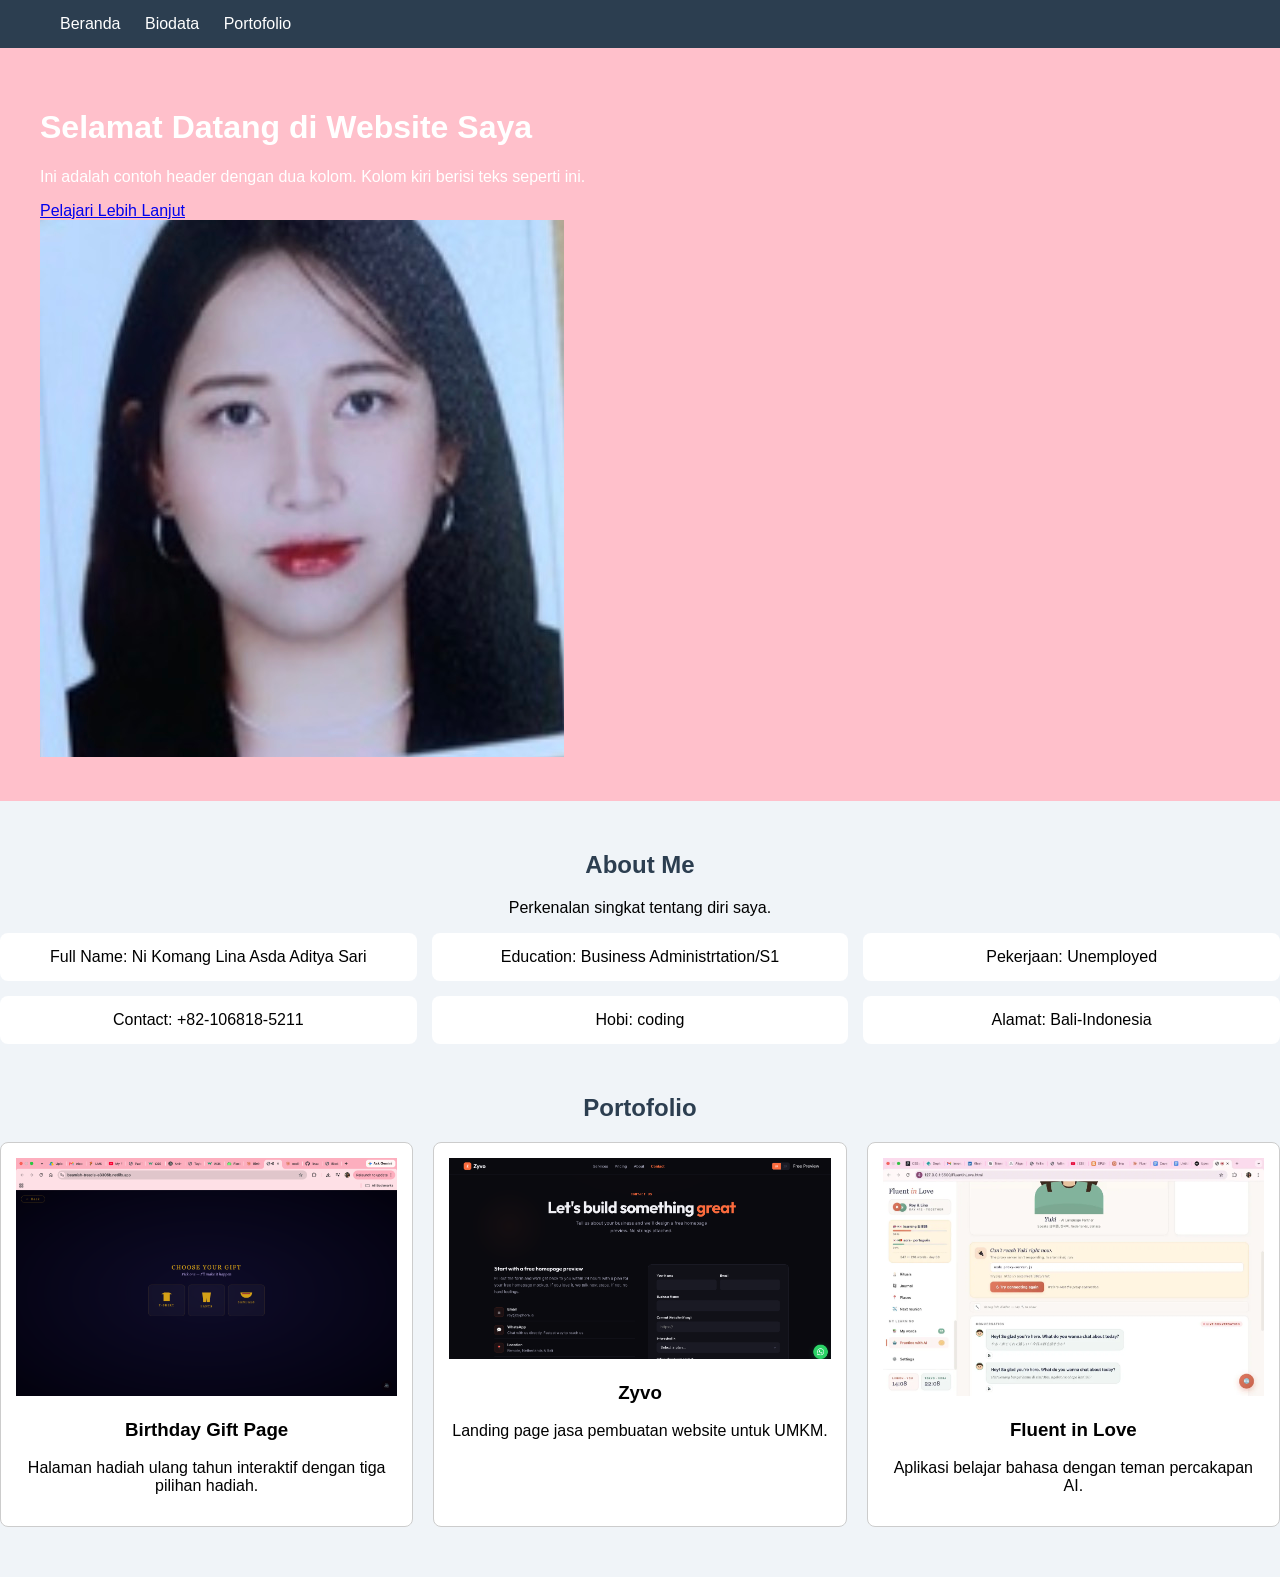
<file: sesi-2/index.html>
<!DOCTYPE html>
<html lang="id">
  <head>
    <meta charset="UTF-8">
    <title>Biodata Lina</title>
    <link rel="stylesheet" href="styles.css">
  </head>
  <body>
    <!-- SECTION 1: MENU -->
    <div class="menu">
      <a href="#">Beranda</a>
      <a href="#">Biodata</a>
      <a href="#">Portofolio</a>
    </div>
    <!-- SECTION 2: JUDUL & GAMBAR -->
    <div class="hero">
      <div class="hero-teks">
        <h1>Selamat Datang di Website Saya</h1>
        <p>Ini adalah contoh header dengan dua kolom. Kolom kiri berisi teks seperti ini.</p>
        <a href="#">Pelajari Lebih Lanjut</a>
      </div>
      <div class="hero-gambar">
        <img src="./images/photo1.jpg" alt="Foto Lina">
      </div>
    </div>

          <!-- SECTION 3: BIODATA -->
    <div class="biodata">
      <h2>About Me</h2>
      <p>Perkenalan singkat tentang diri saya.</p>

      <div class="biodata-grid">
  <div class="box">Full Name: Ni Komang Lina Asda Aditya Sari</div>
  <div class="box">Education: Business Administrtation/S1</div>
  <div class="box">Pekerjaan: Unemployed</div>
  <div class="box">Contact: +82-106818-5211</div>
  <div class="box">Hobi: coding</div>
  <div class="box">Alamat: Bali-Indonesia</div>
</div>
    </div>
        <!-- SECTION 4: PORTOFOLIO -->
    <div class="portofolio">
      <h2>Portofolio</h2>

      <div class="proyek-list">
        <div class="proyek">
          <img src="./images/photo2.png" alt="Foto project 1">
          <h3>Birthday Gift Page </h3>
          <p>Halaman hadiah ulang tahun interaktif dengan tiga pilihan hadiah.</p>
        </div>

        <div class="proyek">
          <img src="./images/photo3.png" alt="Foto project 2">
          <h3>Zyvo</h3>
          <p>Landing page jasa pembuatan website untuk UMKM.</p>
        </div>

        <div class="proyek">
          <img src="./images/photo4.webp" alt="Foto project 3">
          <h3>Fluent in Love</h3>
          <p>Aplikasi belajar bahasa dengan teman percakapan AI.</p>
        </div>
      </div>
      </div>
  </body>
</html>
</file>
<file: sesi-2/styles.css>
body {
  font-family: Arial, sans-serif;
  background-color: #f0f4f8;
  margin: 0;
}

.menu {
  background-color: #2c3e50;
  padding: 15px 40px;
}

.menu a {
  color: white;
  text-decoration: none;
  margin-left: 20px;
}

.hero {
  gap: 30px;
  align-items: center;
  background-color: pink;
  color: white;
  padding: 40px;
}

h2 {
  color: #2c3e50;
}

.proyek {
  background-color: white;
  border-radius: 8px;
  padding: 15px;
}

.hero img {
  max-width: 100%;
}

.biodata,
.portofolio {
  margin: 50px 0;
  text-align: center;
}

.biodata-grid {
  display: grid;
  grid-template-columns: 1fr 1fr 1fr;
  gap: 15px;
}

.box {
  background-color: #fff;
  border-radius: 8px;
  padding: 15px;
  text-align: center;
}
.proyek-list {
  display: flex;
  gap: 20px;
}

.proyek {
  flex: 1;
  border: 1px solid #ccc;
  padding: 15px;
  text-align: center;
}

.proyek img {
  max-width: 100%;
}
</file>
